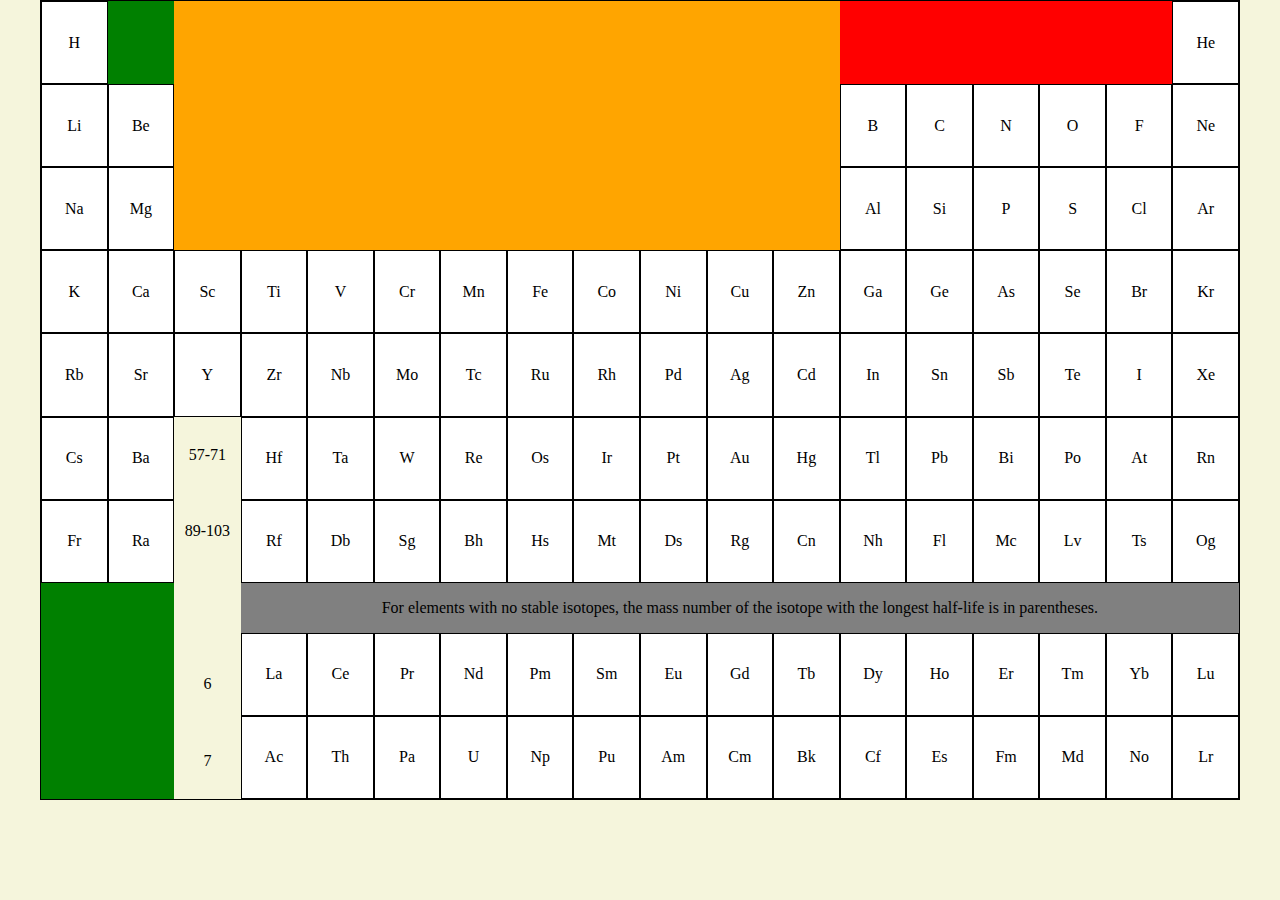
<file: index.html>
<!DOCTYPE html>
<html lang="en">
<head>
    <meta charset="UTF-8">
    <meta http-equiv="X-UA-Compatible" content="IE=edge">
    <meta name="viewport" content="width=device-width, initial-scale=1.0">
    <title>Periodic Table</title>
    <link rel="stylesheet" href="style.css">
</head>
<body>
    <div class="table-container">
        <!-- period 1 -->
        <div class="element element-h">H</div>
        <div class="filler-2-1"></div>
        <div class="filler-col-3-10-row-1-4"></div>
        <div class="filler-13-5"></div>
        <div class="element element-he">He</div>
    
        <!-- period 2 -->
        <div class="element element-li">Li</div>
        <div class="element element-be">Be</div>
        <div class="element element-b">B</div>
        <div class="element element-c">C</div>
        <div class="element element-n">N</div>
        <div class="element element-o">O</div>
        <div class="element element-f">F</div>
        <div class="element element-ne">Ne</div>

        <!-- period 3 -->
        <div class="element element-na">Na</div>
        <div class="element element-mg">Mg</div>
        <div class="element element-al">Al</div>
        <div class="element element-si">Si</div>
        <div class="element element-p">P</div>
        <div class="element element-s">S</div>
        <div class="element element-cl">Cl</div>
        <div class="element element-ar">Ar</div>

        <!-- period 4 -->
        <div class="element element-k">K</div>
        <div class="element element-ca">Ca</div>
        <div class="element element-sc">Sc</div>
        <div class="element element-ti">Ti</div>
        <div class="element element-v">V</div>
        <div class="element element-cr">Cr</div>
        <div class="element element-mng">Mn</div>
        <div class="element element-fe">Fe</div>
        <div class="element element-co">Co</div>
        <div class="element element-ni">Ni</div>
        <div class="element element-cu">Cu</div>
        <div class="element element-zn">Zn</div>

     
        <div class="element element-ga">Ga</div>
        <div class="element element-ge">Ge</div>
        <div class="element element-as">As</div>
        <div class="element element-se">Se</div>
        <div class="element element-br">Br</div>
        <div class="element element-kr">Kr</div>


        <!-- period 6 -->
        <div class="element element-rb">Rb</div>
        <div class="element element-sr">Sr</div>
        <div class="element element-y">Y</div>
        <div class="element element-zr">Zr</div>
        <div class="element element-nb">Nb</div>
        <div class="element element-mo">Mo</div>
        <div class="element element-tc">Tc</div>
        <div class="element element-ru">Ru</div>
        <div class="element element-rh">Rh</div>
        <div class="element element-pd">Pd</div>
        <div class="element element-ag">Ag</div>
        <div class="element element-cd">Cd</div>

     
        <div class="element element-in">In</div>
        <div class="element element-sn">Sn</div>
        <div class="element element-sb">Sb</div>
        <div class="element element-te">Te</div>
        <div class="element element-i">I</div>
        <div class="element element-xe">Xe</div>

        <div class="element element-cs">Cs</div>
        <div class="element element-ba">Ba</div>

        <div class="connector">
            <p>57-71</p>
            <p>89-103</p>
            <p></p>
            <p>6</p>
            <P>7</P>
        </div>

        <div class="element element-hf">Hf</div>
        <div class="element element-ta">Ta</div>
        <div class="element element-w">W</div>
        <div class="element element-re">Re</div>
        <div class="element element-os">Os</div>
        <div class="element element-ir">Ir</div>
        <div class="element element-pt">Pt</div>
        <div class="element element-au">Au</div>
        <div class="element element-hg">Hg</div>

        <div class="element element-tl">Tl</div>
        <div class="element element-pb">Pb</div>
        <div class="element element-bi">Bi</div>
        <div class="element element-po">Po</div>
        <div class="element element-at">At</div>
        <div class="element element-rn">Rn</div>


        <div class="element element-fr">Fr</div>
        <div class="element element-ra">Ra</div>
        <div class="element element-rf">Rf</div>
        <div class="element element-db">Db</div>
        <div class="element element-sg">Sg</div>
        <div class="element element-bh">Bh</div>
        <div class="element element-hs">Hs</div>

        <div class="element element-mt">Mt</div>
        <div class="element element-ds">Ds</div>
        <div class="element element-rg">Rg</div>
        <div class="element element-cn">Cn</div>
        <div class="element element-nh">Nh</div>
        <div class="element element-fl">Fl</div>
        <div class="element element-mc">Mc</div>
        <div class="element element-lv">Lv</div>
        <div class="element element-ts">Ts</div>
        <div class="element element-og">Og</div>

        <div class="filler-r-8-9-c-1-3"></div>
        <div class="filler-r-8-9-c-4-end">
            For elements with no stable isotopes, the mass number of the isotope with the longest half-life is in parentheses.
        </div>
        
        <div class="filler-r-9-10-c-1-3"></div>
        <div class="filler-r-10-11-c-1-3"></div>

        <div class="element element-la">La</div>
        <div class="element element-ce">Ce</div>
        <div class="element element-pr">Pr</div>
        <div class="element element-nd">Nd</div>
        <div class="element element-pm">Pm</div>
        <div class="element element-sm">Sm</div>
        <div class="element element-eu">Eu</div>
        <div class="element element-gd">Gd</div>
        <div class="element element-tb">Tb</div>
        <div class="element element-dy">Dy</div>
        <div class="element element-ho">Ho</div>
        <div class="element element-er">Er</div>

        <div class="element element-tm">Tm</div>
        <div class="element element-yb">Yb</div>
        <div class="element element-lu">Lu</div>


        <!-- last row -->
        <div class="element element-ac">Ac</div>
        <div class="element element-th">Th</div>
        <div class="element element-pa">Pa</div>
        <div class="element element-u">U</div>
        <div class="element element-np">Np</div>
        <div class="element element-pu">Pu</div>
        <div class="element element-am">Am</div>
        <div class="element element-cm">Cm</div>
        <div class="element element-bk">Bk</div>
        <div class="element element-cf">Cf</div>
        <div class="element element-es">Es</div>
        <div class="element element-fm">Fm</div>

        <div class="element element-md">Md</div>
        <div class="element element-no">No</div>
        <div class="element element-lr">Lr</div>



















    </div>
</body>
</html>
</file>
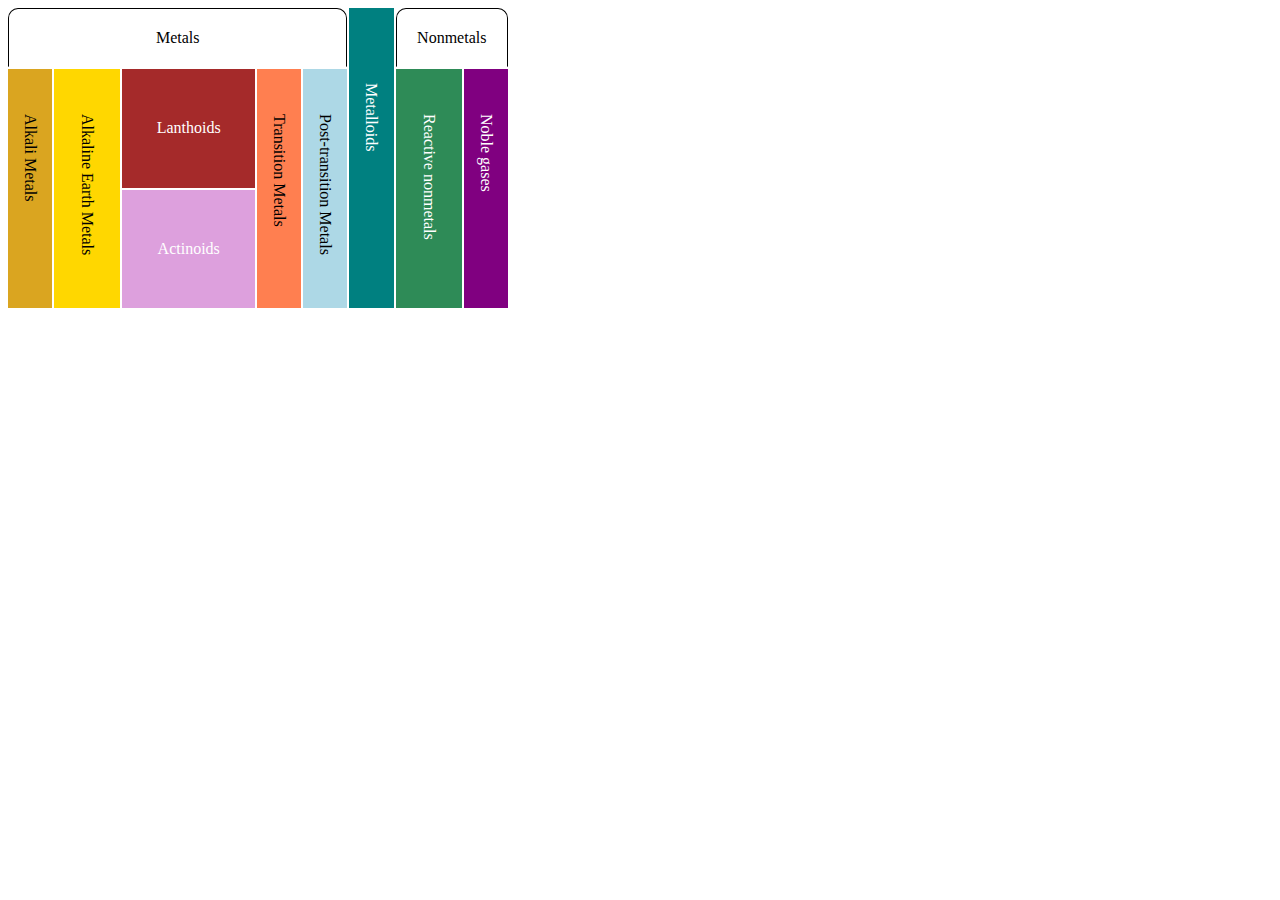
<file: legend.html>
<!DOCTYPE html>
<html lang="en">
<head>
    <meta charset="UTF-8">
    <meta http-equiv="X-UA-Compatible" content="IE=edge">
    <meta name="viewport" content="width=device-width, initial-scale=1.0">
    <title>PTable Legend</title>
    <link rel="stylesheet" href="legend.css">
</head>
<body>
    <div class="legend-table">
        <div class="label-metals rounded-top-corners center-text-horizontal">Metals</div>
        <div class="label-nonmetals rounded-top-corners center-text-horizontal">Nonmetals</div>
        <div class="col-alkali-metals center-text-horizontal">
            <span class="rotate-90-clockwise">Alkali Metals</span>
        </div>
        <div class="col-alkaline-earth-metals center-text-horizontal">
            <span class="rotate-90-clockwise">Alkaline Earth Metals</span>

        </div>
        <div class="col-lanthanoids center-text-horizontal">Lanthoids</div>
        <div class="col-actinoids center-text-horizontal">Actinoids</div>
        <div class="col-transition-metals center-text-horizontal">
            <span class="rotate-90-clockwise">Transition Metals</span>

        </div>
        <div class="col-post-transition-metals center-text-horizontal">
            <span class="rotate-90-clockwise">Post-transition Metals</span>

        </div>
        <div class="col-metalloids center-text-horizontal">
            <span class="rotate-90-clockwise">Metalloids</span>

        </div>
        <div class="col-reactive-nonmetals center-text-horizontal">
            <span class="rotate-90-clockwise">Reactive nonmetals</span>

        </div>
        <div class="col-noble-gases center-text-horizontal">
            <span class="rotate-90-clockwise">Noble gases</span>

        </div>



    </div>
</body>
</html>
</file>
<file: style.css>
*{
    margin: 0;
    padding: 0;
    box-sizing: border-box;
    background-color: beige;
}


.table-container{
    border: thin solid black;
    background-color: pink;
    margin: 0 auto;
    width: 1200px;
    height: 800px;
  
    display: grid;
    grid-template-columns: repeat(18,1fr);
    grid-template-rows: repeat(7,1fr) 50px repeat(2,1fr);
    grid-auto-rows: 100px;
}

/* Elements */
.element{
    background-color: white;
    display: flex;
    justify-content: center;
    align-items: center;
    border: thin solid black;
}

.element-h{

}

.element-he{

}

/* Fillers */

.filler-2-1{
    
    grid-column: 2 / span 1;
    background-color: green;
}

.filler-3-10{
    grid-column: 3 / span 10;
    background-color: orange;
}

.filler-col-3-10-row-1-4{
    grid-column: 3 / span 10;
    grid-row: 1 / span 3;
    background-color: orange;

}

.filler-13-5{
    grid-column: 13 / span 5;
    background-color: red;
}

.filler-r-8-9-c-1-3{
    grid-column: 1 / span 2;
    grid-row: 8 / 9;
    background-color: green;

}

.filler-r-8-9-c-4-end{
    grid-column: 4 / -1;
    grid-row: 8 / 9;
    background-color: grey;

    display: flex;
    justify-content: center;
    align-items: center;

}

.filler-r-9-10-c-1-3{
    grid-column: 1 / 3;
    grid-row: 9 / 10;
    background-color: green;
}

.filler-r-10-11-c-1-3{
    grid-column: 1 / 3;
    grid-row: 10 / 11;
    background-color: green;
 }
   
.connector{
    grid-column: 3 / span 1;
    grid-row: 6 / span 5;

    display: grid;
    grid-template-rows: repeat(5,1fr);
}

.connector p{
    display: flex;
    justify-content: center;
    align-items: center;
}
</file>
<file: legend.css>
:root{
    --label-border-radius: 10px;
    --bg-alkali-metals: goldenrod;
    --bg-alkaline-earth-metals: gold;
    --bg-lanthanoids: brown;
    --bg-actinoids: plum;
    --bg-transition-metals: coral;
    --bg-post-transition-metals: lightblue;
    --bg-metalloids: teal;
    --bg-reactive-nonmetals: seagreen;
    --bg-noble-gases: purple;
 

}

span{
    position: absolute; 
    width: 150px;
    
}

.center-text-horizontal{
    display: flex;
    align-items: center;
    justify-content: center;
}

.rotate-90-clockwise{
    transform: rotate(90deg);
}
.rounded-top-corners{
    border-top-right-radius: var(--label-border-radius);
    border-top-left-radius: var(--label-border-radius);
    border: thin solid black;
    border-bottom-color: transparent;
}

.legend-table{

    width: 500px;
    height: 300px;

    display: grid;
    grid-template: 1fr 2fr 2fr / 1fr 1.5fr 3fr 1fr 1fr 1fr 1.5fr 1fr;
    gap: 2px;
}

.label-metals{
    grid-column: 1 / 6;
    grid-row: 1 / 2;

    
}

.label-nonmetals{
    grid-column: 7 / -1;
    grid-row: 1 / 2;
}


.col-alkali-metals{
    background-color: var(--bg-alkali-metals);
    grid-row: 2 / -1;
    grid-column: 1 / 2;
    color: black;

}
.col-alkaline-earth-metals{
    background-color: var(--bg-alkaline-earth-metals);
    color: black;
    grid-row: 2 / -1;
    grid-column: 2 / 3;
}

.col-lanthanoids{
    background-color: var(--bg-lanthanoids);
    grid-row: 2 / 3;
    grid-column: 3 /4;
    color: white;
}

.col-actinoids{
    color: white;
    background-color: var(--bg-actinoids);
    grid-row: 3 / -1;
    grid-column: 3 /4;
}

.col-transition-metals{
    background-color: var(--bg-transition-metals);
    grid-column: 4 / 5;
    grid-row: 2 / -1;
}

.col-post-transition-metals{
    background-color: var(--bg-post-transition-metals);
    grid-column: 5 / 6;
    grid-row: 2 / -1;
}

.col-metalloids{
    background-color: var(--bg-metalloids);
    grid-column: 6 / 7;
    grid-row: 1 / -1;
    color: white;
}

.col-reactive-nonmetals{
    background-color: var(--bg-reactive-nonmetals);
    grid-row: 2 / -1;
    grid-column: 7 / 8;
    color: white;
}

.col-noble-gases{
    background-color: var(--bg-noble-gases);
    grid-row: 2 / -1;
    grid-column: 8 / 9;
    color: white;
}
</file>
